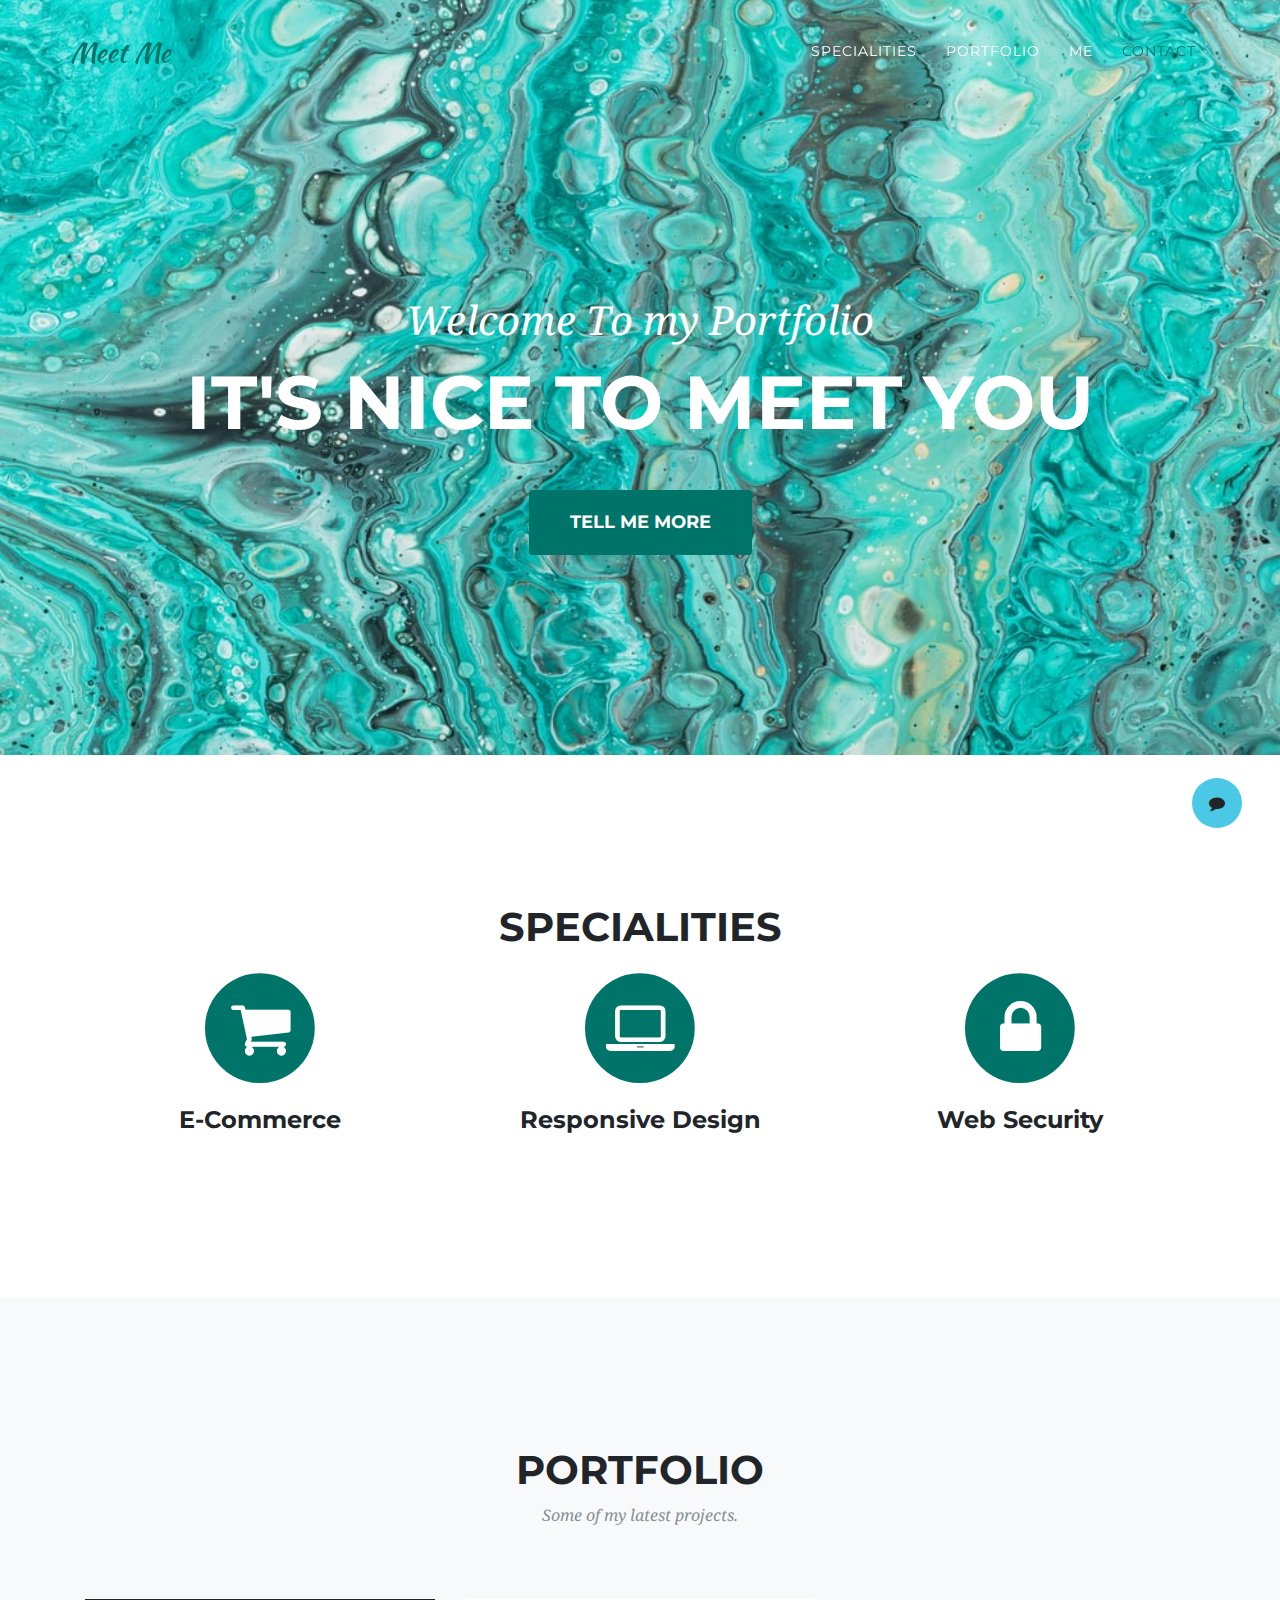
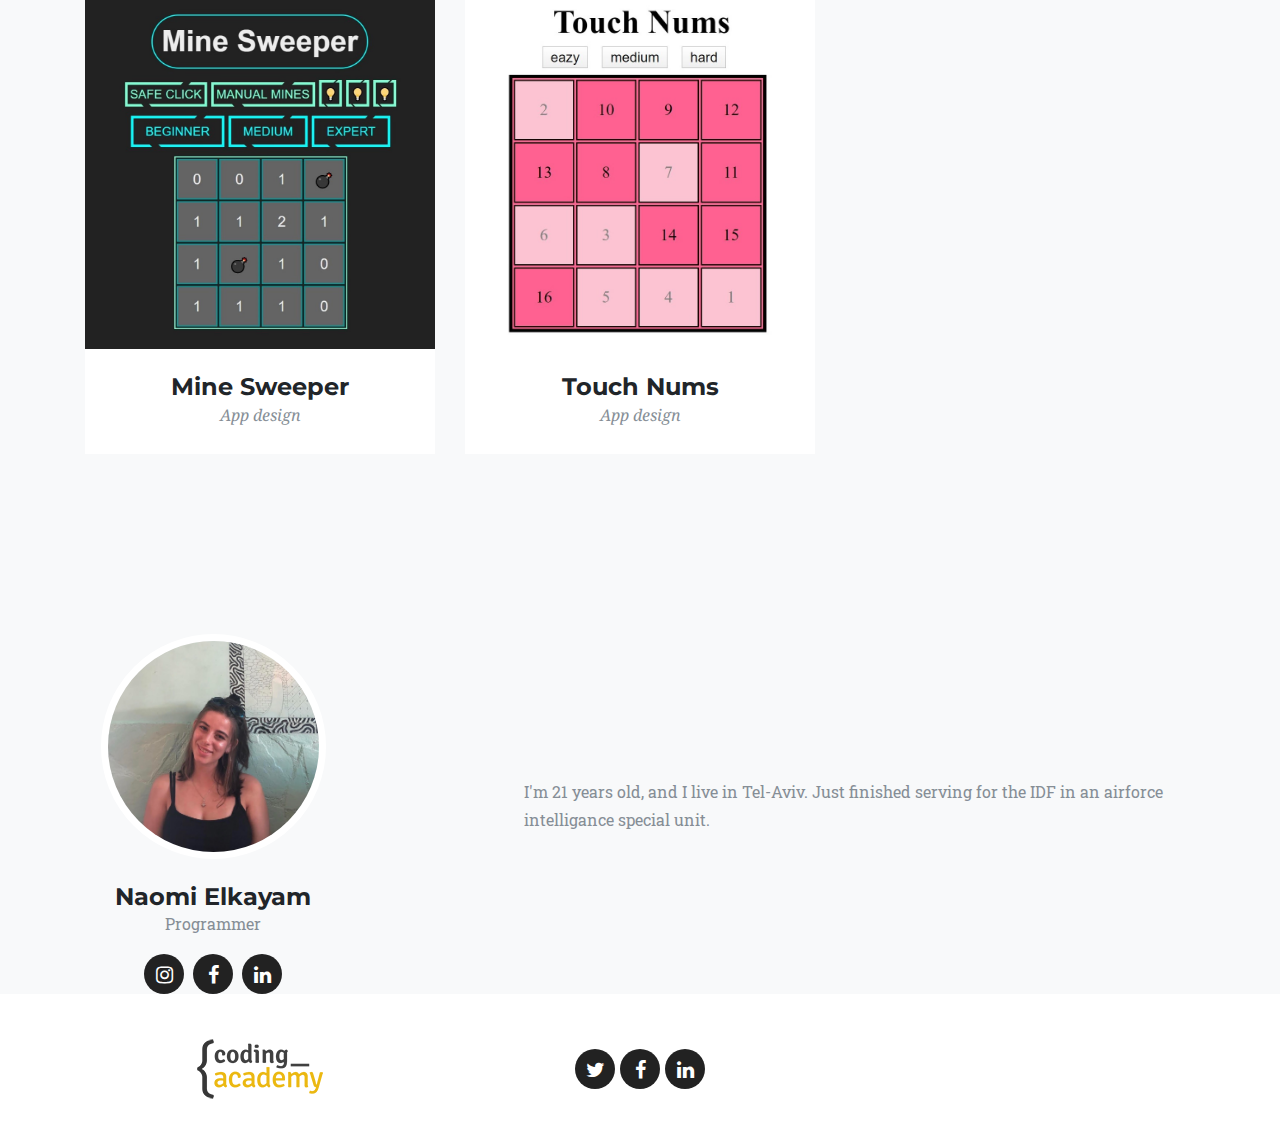
<file: index.html>
<!DOCTYPE html>
<html lang="en">

<head>

    <meta charset="utf-8">
    <meta name="viewport" content="width=device-width, initial-scale=1, shrink-to-fit=no">
    <meta name="description" content="">
    <meta name="author" content="">

    <title>Naomi Elkayam Portfolio</title>

    <!-- Bootstrap core CSS -->
    <link href="vendor/bootstrap/css/bootstrap.min.css" rel="stylesheet">

    <!-- Custom fonts for this template -->
    <link href="vendor/font-awesome/css/font-awesome.min.css" rel="stylesheet" type="text/css">
    <link href="https://fonts.googleapis.com/css?family=Montserrat:400,700" rel="stylesheet" type="text/css">
    <link href='https://fonts.googleapis.com/css?family=Kaushan+Script' rel='stylesheet' type='text/css'>
    <link href='https://fonts.googleapis.com/css?family=Droid+Serif:400,700,400italic,700italic' rel='stylesheet' type='text/css'>
    <link href='https://fonts.googleapis.com/css?family=Roboto+Slab:400,100,300,700' rel='stylesheet' type='text/css'>

    <!-- Custom styles for this template -->
    <link href="css/ca-gallery.css" rel="stylesheet">

</head>

<body id="page-top" onload="onInit()">
    <div class="offcanvas-btn" onClick="openCanvas()">
        <i class="fa fa-comment" aria-hidden="true"></i>
    </div>
    <aside class="offcanvas-aside">
        <!-- Contact -->
        <section id="contact">
            <div class="contact-form">
                <h4>Contact Me</h4>
                <label style="display: block;" for="user-email">Your Email:</label>
                <input placeholder="name@exapmle.com" type="text" id="user-email" name="user-email"><br><br>
                <label style="display: block;" for="subject">Subject</label>
                <input placeholder="Type subject here..." type="text" id="subject" name="subject"><br><br>
                <label style="display: block;" for="message-body">Message Body</label>
                <textarea rows="10" cols="20" placeholder="Type your message here..." id="message-body" name="message-body"></textarea>
                <button style="display: block;" onclick="onContactMe()">Submit</button>
            </div>
        </section>

    </aside>
    <!-- Navigation -->
    <nav class="navbar navbar-expand-lg navbar-dark fixed-top" id="mainNav">
        <div class="container">
            <a class="navbar-brand js-scroll-trigger" href="#page-top">Meet Me</a>
            <button class="navbar-toggler navbar-toggler-right" type="button" data-toggle="collapse" data-target="#navbarResponsive" aria-controls="navbarResponsive" aria-expanded="false" aria-label="Toggle navigation">
          <i class="fa fa-bars"></i>
        </button>
            <div class="collapse navbar-collapse" id="navbarResponsive">
                <ul class="navbar-nav ml-auto">
                    <li class="nav-item">
                        <a class="nav-link js-scroll-trigger" href="#services">Specialities</a>
                    </li>
                    <li class="nav-item">
                        <a class="nav-link js-scroll-trigger" href="#portfolio">Portfolio</a>
                    </li>
                    <li class="nav-item">
                        <a class="nav-link js-scroll-trigger" href="#me">Me</a>
                    </li>
                    <li class="nav-item">
                        <a class="nav-link js-scroll-trigger" href="#contact">Contact</a>
                    </li>
                </ul>
            </div>
        </div>
    </nav>

    <!-- Header -->
    <header class="masthead">
        <div class="container">
            <div class="intro-text">
                <div class="intro-lead-in">Welcome To my Portfolio</div>
                <div class="intro-heading">It's Nice To Meet You</div>
                <a class="btn btn-xl js-scroll-trigger" href="#services">Tell Me More</a>
            </div>
        </div>
    </header>

    <!-- Services -->
    <section id="services">
        <div class="container">
            <div class="row">
                <div class="col-lg-12 text-center">
                    <h2 class="section-heading">Specialities</h2>
                    <!-- <h3 class="section-subheading text-muted">Lorem ipsum dolor sit amet consectetur.</h3> -->
                </div>
            </div>
            <div class="row text-center">
                <div class="col-md-4">
                    <span class="fa-stack fa-4x">
              <i class="fa fa-circle fa-stack-2x text-primary"></i>
              <i class="fa fa-shopping-cart fa-stack-1x fa-inverse"></i>
            </span>
                    <h4 class="service-heading">E-Commerce</h4>
                    <!-- <p class="text-muted">Lorem ipsum dolor sit amet, consectetur adipisicing elit. Minima maxime quam architecto quo inventore harum ex magni, dicta impedit.</p> -->
                </div>
                <div class="col-md-4">
                    <span class="fa-stack fa-4x">
              <i class="fa fa-circle fa-stack-2x text-primary"></i>
              <i class="fa fa-laptop fa-stack-1x fa-inverse"></i>
            </span>
                    <h4 class="service-heading">Responsive Design</h4>
                    <!-- <p class="text-muted">Lorem ipsum dolor sit amet, consectetur adipisicing elit. Minima maxime quam architecto quo inventore harum ex magni, dicta impedit.</p> -->
                </div>
                <div class="col-md-4">
                    <span class="fa-stack fa-4x">
              <i class="fa fa-circle fa-stack-2x text-primary"></i>
              <i class="fa fa-lock fa-stack-1x fa-inverse"></i>
            </span>
                    <h4 class="service-heading">Web Security</h4>
                    <!-- <p class="text-muted">Lorem ipsum dolor sit amet, consectetur adipisicing elit. Minima maxime quam architecto quo inventore harum ex magni, dicta impedit.</p> -->
                </div>
            </div>
        </div>
    </section>

    <!-- Portfolio Grid -->
    <section class="bg-light" id="portfolio">
        <div class="container">
            <div class="row">
                <div class="col-lg-12 text-center">
                    <h2 class="section-heading">Portfolio</h2>
                    <h3 class="section-subheading text-muted"> Some of my latest projects.</h3>
                </div>
            </div>
            <div class="row progects">

            </div>
        </div>
    </section>


    <!-- Me -->
    <section class="bg-light" id="me" style="padding: 0px;">
        <div class="row">
            <div class="col-sm-4">
                <div class="team-member">
                    <img class="mx-auto rounded-circle" src="img/team/naomis-pic.jpg">
                    <h4>Naomi Elkayam</h4>
                    <p class="text-muted">Programmer</p>
                    <ul class="list-inline social-buttons">
                        <li class="list-inline-item">
                            <a href="https://www.instagram.com/naomielka/?hl=en" target="_blank">
                                <i class="fa fa-instagram"></i>
                            </a>
                        </li>
                        <li class="list-inline-item">
                            <a href="https://www.facebook.com/naomi.elkayam/" target="_blank">
                                <i class="fa fa-facebook"></i>
                            </a>
                        </li>
                        <li class="list-inline-item">
                            <a href="#" target="_blank">
                                <i class="fa fa-linkedin"></i>
                            </a>
                        </li>
                    </ul>
                </div>
            </div>
            <div class="col-sm-8 flex-align-center">
                <p class="large text-muted  about-description"> I'm 21 years old, and I live in Tel-Aviv. Just finished serving for the IDF in an airforce intelligance special unit.
                </p>
            </div>
        </div>
    </section>


    <!-- Footer -->
    <footer>
        <div class="container">
            <div class="row">
                <div class="col-md-4 flex-align-center">
                    <a href="http://coding-academy.org" target="_blank">
                        <img src="./img/ca-logo.png" alt="">
                    </a>
                </div>
                <div class="col-md-4 flex-align-center">
                    <ul class="list-inline social-buttons flex-align-center">
                        <li class="list-inline-item">
                            <a href="#">
                                <i class="fa fa-twitter"></i>
                            </a>
                        </li>
                        <li class="list-inline-item flex-align-center">
                            <a href="#">
                                <i class="fa fa-facebook"></i>
                            </a>
                        </li>
                        <li class="list-inline-item">
                            <a href="#">
                                <i class="fa fa-linkedin"></i>
                            </a>
                        </li>
                    </ul>
                </div>
                <!-- <div class="col-md-4 flex-align-center">
                    <ul class="list-inline quicklinks">
                        <li class="list-inline-item">
                            <a href="#">More Me</a>
                        </li>
                        <li class="list-inline-item">
                            <a href="#">Even More</a>
                        </li>
                    </ul>
                </div> -->
            </div>
        </div>
    </footer>

    <!-- Portfolio Modals -->
    <div class="modal-container"></div>

    <!-- Bootstrap core JavaScript -->
    <script src="vendor/jquery/jquery.min.js"></script>
    <script src="vendor/popper/popper.min.js"></script>
    <script src="vendor/bootstrap/js/bootstrap.min.js"></script>

    <!-- Plugin JavaScript -->
    <script src="vendor/jquery-easing/jquery.easing.min.js"></script>

    <!-- Custom scripts for this template -->
    <script src="js/ca-gallery.js"></script>
    <script src="js/offCanvas.js"></script>
    <script src="js/gallery.controller.js"></script>
    <script src="js/gallery.service.js"></script>


</body>

</html>
</file>
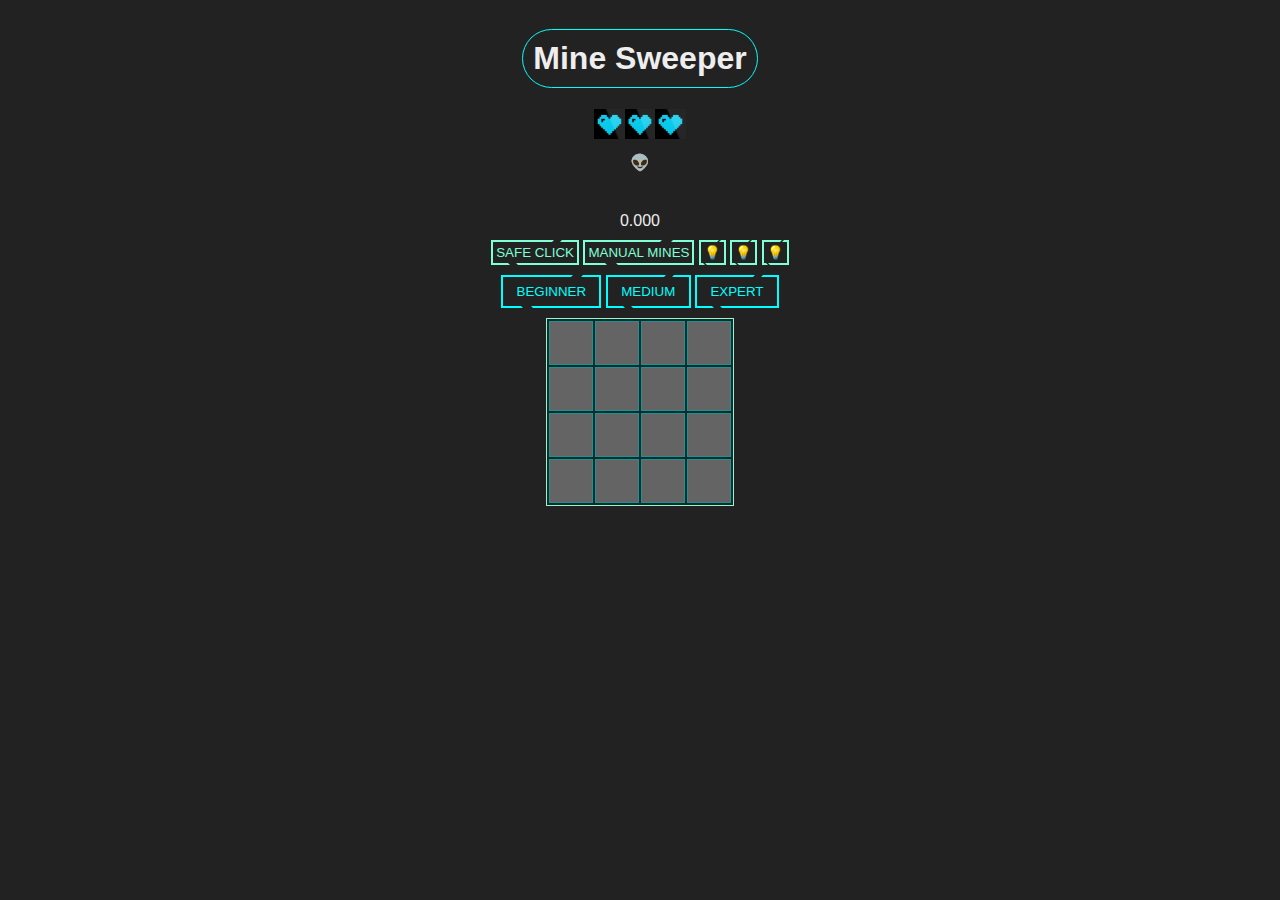
<file: projs/minesweeper/index.html>
<!DOCTYPE html>
<html lang="en">

<head>
    <meta charset="UTF-8">
    <meta name="viewport" content="width=device-width, initial-scale=1.0">
    <title>Mine Sweeper</title>
    <link rel="stylesheet" href="css/main.css" />
    <link rel="stylesheet" href="css/button.css" />

</head>

<body onload="init()">

    <div class="header">
        <h1 class="header1">Mine Sweeper</h1>
    </div>
    <div class="lives">
        <div class="life"></div>
    </div>
    <div class="emoji" onclick="restart()"></div>
    <div class="alert1">
        <span class="alerts"></span>
    </div>
    <!-- <div class="timer" id="result"></div> -->
    <div class="timer" id="current-time">0.000</div>
    <div class="extra-buttons">
        <button class="brk-btn extra-button" onclick="safeClick()" style="padding: 3px;
         color: aquamarine; border: 0.2em solid aquamarine">safe click</button>
        <button class="brk-btn extra-button" onclick="manualMinesOn()" style="padding: 3px;
         color: aquamarine; border: 0.2em solid aquamarine">manual mines</button>
        <button id="hint1" class="brk-btn extra-button" onclick="getHint(this)" style="padding: 3px;
         color: aquamarine; border: 0.2em solid aquamarine">HINT</button>
        <button id="hint2" class="brk-btn extra-button" onclick="getHint(this)" style="padding: 3px;
         color: aquamarine; border: 0.2em solid aquamarine">HINT</button>
        <button id="hint3" class="brk-btn extra-button" onclick="getHint(this)" style="padding: 3px;
         color: aquamarine; border: 0.2em solid aquamarine">HINT</button>
    </div>
    <div class="level-buttons">
        <button class="brk-btn" onclick="getLevel('beginner')">Beginner</button>
        <button class="brk-btn" onclick="getLevel('medium')">medium</button>
        <button class="brk-btn" onclick="getLevel('expert') ">Expert</button>
    </div>
    <div class=game>
        <div class="game-board"> </div>
    </div>


    <script src="js/utils.js "></script>
    <script src="js/extras.js "></script>
    <script src="js/game.js "></script>
</body>

</html>
</file>
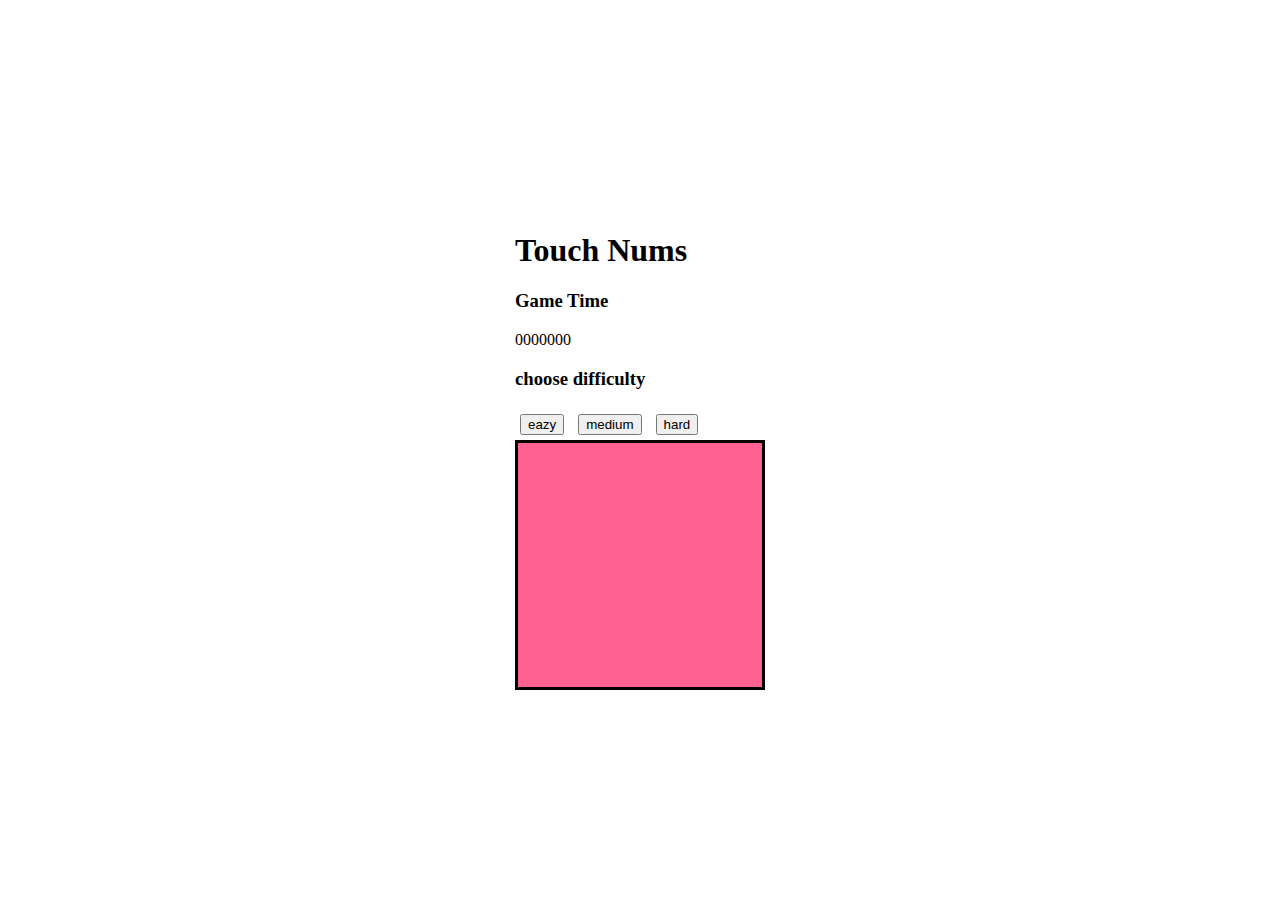
<file: projs/touchnums/index.html>
<!DOCTYPE html>
<html lang="en">

<head>
    <meta charset="UTF-8">
    <meta name="viewport" content="width=device-width, initial-scale=1.0">
    <title>Touch Nums</title>
    <link rel="stylesheet" href="css/main.css">
</head>

<body>
    <h1>Touch Nums</h1>
    <div>
        <h3>Game Time</h3>
        <div class=timer>0000000</div>
        <h3>choose difficulty</h3>
        <button class=eazy onclick="chooseDifficulty('eazy')">eazy</button>
        <button alsaa=medium onclick="chooseDifficulty('medium')">medium</button>
        <button calss=hard onclick="chooseDifficulty('hard')">hard</button>

    </div>
    <div>
        <table class=table></table>
    </div>


    <script src="js/main.js"></script>
    <script src="js/util.js"></script>
</body>

</html>
</file>
<file: css/ca-gallery.css>
body {
        overflow-x: hidden;
        font-family: 'Roboto Slab', 'Helvetica Neue', Helvetica, Arial, sans-serif;
    }
    
    p {
        line-height: 1.75;
    }
    
    a {
        color: #01746a;
    }
    
    a.active,
    a:active,
    a:focus,
    a:hover {
        color: #1a97b6;
    }
    
    h1,
    h2,
    h3,
    h4,
    h5,
    h6 {
        font-weight: 700;
        font-family: 'Montserrat', 'Helvetica Neue', Helvetica, Arial, sans-serif;
        text-transform: uppercase;
    }
    
    section {
        padding: 100px 0;
    }
    
    section h2.section-heading {
        font-size: 40px;
        margin-top: 0;
        margin-bottom: 15px;
    }
    
    section h3.section-subheading {
        font-size: 16px;
        font-weight: 400;
        font-style: italic;
        margin-bottom: 75px;
        text-transform: none;
        font-family: 'Droid Serif', 'Helvetica Neue', Helvetica, Arial, sans-serif;
    }
    
    @media (min-width: 768px) {
        section {
            padding: 150px 0;
        }
    }
    
     ::-moz-selection {
        background: #01746a;
        text-shadow: none;
    }
    
     ::selection {
        background: #01746a;
        text-shadow: none;
    }
    
    img::selection {
        background: transparent;
    }
    
    img::-moz-selection {
        background: transparent;
    }
    
    body {
        -webkit-tap-highlight-color: #01746a;
    }
    
    .offcanvas-btn {
        z-index: 100000;
        position: fixed;
        bottom: 8%;
        right: 3%;
        height: 50px;
        width: 50px;
        background: #4cc8e7;
        border-radius: 50%;
        display: flex;
        justify-content: center;
        align-items: center;
        cursor: pointer;
        margin-right: 0;
        transition: all 0.3s ease;
    }
    
    .offcanvas-btn-open {
        margin-right: 80vw;
    }
    
    .offcanvas-aside {
        position: fixed;
        height: 100%;
        background: rgb(148, 224, 218);
        width: 80vw;
        right: -80vw;
        z-index: 10;
        transition: all 0.3s ease;
        display: flex;
        flex-direction: column;
        align-items: center;
        justify-content: space-around;
    }
    
    .offcanvas-aside img {
        border-radius: 50%;
    }
    
    .offcanvas-aside p {
        text-align: center;
    }
    
    .offcanvas-aside .offcanvas-content-suffix {
        height: 20%;
    }
    
    @media (min-width: 575px) {
        .offcanvas-btn-open {
            margin-right: 30vw;
        }
        .offcanvas-aside {
            width: 30vw;
            right: -30vw;
        }
    }
    
    .offcanvas-aside-open {
        right: 0;
    }
    
    #mainNav {
        background-color: #222222;
        z-index: 5;
    }
    
    #mainNav .navbar-toggler {
        font-size: 12px;
        right: 0;
        padding: 13px;
        text-transform: uppercase;
        color: white;
        border: 0;
        background-color: #01746a;
        font-family: 'Montserrat', 'Helvetica Neue', Helvetica, Arial, sans-serif;
        text-transform: uppercase;
    }
    
    #mainNav .navbar-brand {
        color: #01746a;
        font-family: 'Kaushan Script', 'Helvetica Neue', Helvetica, Arial, cursive;
    }
    
    #mainNav .navbar-brand.active,
    #mainNav .navbar-brand:active,
    #mainNav .navbar-brand:focus,
    #mainNav .navbar-brand:hover {
        color: #1a97b6;
    }
    
    #mainNav .navbar-nav .nav-item .nav-link {
        font-size: 90%;
        font-weight: 400;
        padding: 0.75em 0;
        letter-spacing: 1px;
        color: white;
        font-family: 'Montserrat', 'Helvetica Neue', Helvetica, Arial, sans-serif;
        text-transform: uppercase;
    }
    
    #mainNav .navbar-nav .nav-item .nav-link.active,
    #mainNav .navbar-nav .nav-item .nav-link:hover {
        color: #01746a;
    }
    
    @media (min-width: 992px) {
        #mainNav {
            padding-top: 25px;
            padding-bottom: 25px;
            -webkit-transition: padding-top 0.3s, padding-bottom 0.3s;
            -moz-transition: padding-top 0.3s, padding-bottom 0.3s;
            transition: padding-top 0.3s, padding-bottom 0.3s;
            border: none;
            background-color: transparent;
        }
        #mainNav .navbar-brand {
            font-size: 1.75em;
            -webkit-transition: all 0.3s;
            -moz-transition: all 0.3s;
            transition: all 0.3s;
        }
        #mainNav .navbar-nav .nav-item .nav-link {
            padding: 1.1em 1em !important;
        }
        #mainNav.navbar-shrink {
            padding-top: 0;
            padding-bottom: 0;
            background-color: #222222;
        }
        #mainNav.navbar-shrink .navbar-brand {
            font-size: 1.25em;
            padding: 12px 0;
        }
    }
    
    header.masthead {
        text-align: center;
        color: white;
        background-image: url("../img/header-bg.jpg");
        background-repeat: no-repeat;
        background-attachment: scroll;
        background-position: center center;
        -webkit-background-size: cover;
        -moz-background-size: cover;
        -o-background-size: cover;
        background-size: cover;
    }
    
    header.masthead .intro-text {
        padding-top: 150px;
        padding-bottom: 100px;
    }
    
    header.masthead .intro-text .intro-lead-in {
        font-size: 22px;
        font-style: italic;
        line-height: 22px;
        margin-bottom: 25px;
        font-family: 'Droid Serif', 'Helvetica Neue', Helvetica, Arial, sans-serif;
    }
    
    header.masthead .intro-text .intro-heading {
        font-size: 50px;
        font-weight: 700;
        line-height: 50px;
        margin-bottom: 25px;
        font-family: 'Montserrat', 'Helvetica Neue', Helvetica, Arial, sans-serif;
        text-transform: uppercase;
    }
    
    @media (min-width: 768px) {
        header.masthead .intro-text {
            padding-top: 300px;
            padding-bottom: 200px;
        }
        header.masthead .intro-text .intro-lead-in {
            font-size: 40px;
            font-style: italic;
            line-height: 40px;
            margin-bottom: 25px;
            font-family: 'Droid Serif', 'Helvetica Neue', Helvetica, Arial, sans-serif;
        }
        header.masthead .intro-text .intro-heading {
            font-size: 75px;
            font-weight: 700;
            line-height: 75px;
            margin-bottom: 50px;
            font-family: 'Montserrat', 'Helvetica Neue', Helvetica, Arial, sans-serif;
            text-transform: uppercase;
        }
    }
    
    .service-heading {
        margin: 15px 0;
        text-transform: none;
    }
    
    #portfolio .portfolio-item {
        right: 0;
        margin: 0 0 15px;
    }
    
    #portfolio .portfolio-item .portfolio-link {
        position: relative;
        display: block;
        max-width: 400px;
        margin: 0 auto;
        cursor: pointer;
    }
    
    #portfolio .portfolio-item .portfolio-link .portfolio-hover {
        position: absolute;
        width: 100%;
        height: 100%;
        -webkit-transition: all ease 0.5s;
        -moz-transition: all ease 0.5s;
        transition: all ease 0.5s;
        opacity: 0;
        background: rgba(77, 224, 217, 0.9);
    }
    
    #portfolio .portfolio-item .portfolio-link .portfolio-hover:hover {
        opacity: 1;
    }
    
    #portfolio .portfolio-item .portfolio-link .portfolio-hover .portfolio-hover-content {
        font-size: 20px;
        position: absolute;
        top: 50%;
        width: 100%;
        height: 20px;
        margin-top: -12px;
        text-align: center;
        color: white;
    }
    
    #portfolio .portfolio-item .portfolio-link .portfolio-hover .portfolio-hover-content i {
        margin-top: -12px;
    }
    
    #portfolio .portfolio-item .portfolio-link .portfolio-hover .portfolio-hover-content h3,
    #portfolio .portfolio-item .portfolio-link .portfolio-hover .portfolio-hover-content h4 {
        margin: 0;
    }
    
    #portfolio .portfolio-item .portfolio-caption {
        max-width: 400px;
        margin: 0 auto;
        padding: 25px;
        text-align: center;
        background-color: white;
    }
    
    #portfolio .portfolio-item .portfolio-caption h4 {
        margin: 0;
        text-transform: none;
    }
    
    #portfolio .portfolio-item .portfolio-caption p {
        font-size: 16px;
        font-style: italic;
        margin: 0;
        font-family: 'Droid Serif', 'Helvetica Neue', Helvetica, Arial, sans-serif;
    }
    
    #portfolio * {
        z-index: 2;
    }
    
    @media (min-width: 767px) {
        #portfolio .portfolio-item {
            margin: 0 0 30px;
        }
    }
    
    .portfolio-modal .modal-dialog {
        max-width: none;
        height: 100%;
        margin: 0;
    }
    
    .portfolio-modal .modal-content {
        min-height: 100%;
        padding: 100px 0;
        text-align: center;
        border: none;
        border-radius: 0;
        background-clip: border-box;
        -webkit-box-shadow: none;
        box-shadow: none;
    }
    
    .portfolio-modal .modal-content h2 {
        font-size: 3em;
        margin-bottom: 15px;
    }
    
    .portfolio-modal .modal-content p {
        margin-bottom: 30px;
    }
    
    .portfolio-modal .modal-content p.item-intro {
        font-size: 16px;
        font-style: italic;
        margin: 20px 0 30px;
        font-family: 'Droid Serif', 'Helvetica Neue', Helvetica, Arial, sans-serif;
    }
    
    .portfolio-modal .modal-content ul.list-inline {
        margin-top: 0;
        margin-bottom: 30px;
    }
    
    .portfolio-modal .modal-content img {
        margin-bottom: 30px;
    }
    
    .portfolio-modal .modal-content button {
        cursor: pointer;
    }
    
    .portfolio-modal .close-modal {
        position: absolute;
        top: 25px;
        right: 25px;
        width: 75px;
        height: 75px;
        cursor: pointer;
        background-color: transparent;
    }
    
    .portfolio-modal .close-modal:hover {
        opacity: 0.3;
    }
    
    .portfolio-modal .close-modal .lr {
        /* Safari and Chrome */
        z-index: 1051;
        width: 1px;
        height: 75px;
        margin-left: 35px;
        /* IE 9 */
        -webkit-transform: rotate(45deg);
        -ms-transform: rotate(45deg);
        transform: rotate(45deg);
        background-color: #222222;
    }
    
    .portfolio-modal .close-modal .lr .rl {
        /* Safari and Chrome */
        z-index: 1052;
        width: 1px;
        height: 75px;
        /* IE 9 */
        -webkit-transform: rotate(90deg);
        -ms-transform: rotate(90deg);
        transform: rotate(90deg);
        background-color: #222222;
    }
    
    .portfolio-modal .modal-backdrop {
        display: none;
        opacity: 0;
    }
    
    .timeline {
        position: relative;
        padding: 0;
        list-style: none;
    }
    
    .timeline:before {
        position: absolute;
        top: 0;
        bottom: 0;
        left: 40px;
        width: 2px;
        margin-left: -1.5px;
        content: '';
        background-color: #f1f1f1;
    }
    
    .timeline>li {
        position: relative;
        min-height: 50px;
        margin-bottom: 50px;
    }
    
    .timeline>li:after,
    .timeline>li:before {
        display: table;
        content: ' ';
    }
    
    .timeline>li:after {
        clear: both;
    }
    
    .timeline>li .timeline-panel {
        position: relative;
        float: right;
        width: 100%;
        padding: 0 20px 0 100px;
        text-align: left;
    }
    
    .timeline>li .timeline-panel:before {
        right: auto;
        left: -15px;
        border-right-width: 15px;
        border-left-width: 0;
    }
    
    .timeline>li .timeline-panel:after {
        right: auto;
        left: -14px;
        border-right-width: 14px;
        border-left-width: 0;
    }
    
    .timeline>li .timeline-image {
        position: absolute;
        z-index: 100;
        left: 0;
        width: 80px;
        height: 80px;
        margin-left: 0;
        text-align: center;
        color: white;
        border: 7px solid #f1f1f1;
        border-radius: 100%;
        background-color: #01746a;
    }
    
    .timeline>li .timeline-image h4 {
        font-size: 10px;
        line-height: 14px;
        margin-top: 12px;
    }
    
    .timeline>li.timeline-inverted>.timeline-panel {
        float: right;
        padding: 0 20px 0 100px;
        text-align: left;
    }
    
    .timeline>li.timeline-inverted>.timeline-panel:before {
        right: auto;
        left: -15px;
        border-right-width: 15px;
        border-left-width: 0;
    }
    
    .timeline>li.timeline-inverted>.timeline-panel:after {
        right: auto;
        left: -14px;
        border-right-width: 14px;
        border-left-width: 0;
    }
    
    .timeline>li:last-child {
        margin-bottom: 0;
    }
    
    .timeline .timeline-heading h4 {
        margin-top: 0;
        color: inherit;
    }
    
    .timeline .timeline-heading h4.subheading {
        text-transform: none;
    }
    
    .timeline .timeline-body>ul,
    .timeline .timeline-body>p {
        margin-bottom: 0;
    }
    
    @media (min-width: 768px) {
        .timeline:before {
            left: 50%;
        }
        .timeline>li {
            min-height: 100px;
            margin-bottom: 100px;
        }
        .timeline>li .timeline-panel {
            float: left;
            width: 41%;
            padding: 0 20px 20px 30px;
            text-align: right;
        }
        .timeline>li .timeline-image {
            left: 50%;
            width: 100px;
            height: 100px;
            margin-left: -50px;
        }
        .timeline>li .timeline-image h4 {
            font-size: 13px;
            line-height: 18px;
            margin-top: 16px;
        }
        .timeline>li.timeline-inverted>.timeline-panel {
            float: right;
            padding: 0 30px 20px 20px;
            text-align: left;
        }
    }
    
    @media (min-width: 992px) {
        .timeline>li {
            min-height: 150px;
        }
        .timeline>li .timeline-panel {
            padding: 0 20px 20px;
        }
        .timeline>li .timeline-image {
            width: 150px;
            height: 150px;
            margin-left: -75px;
        }
        .timeline>li .timeline-image h4 {
            font-size: 18px;
            line-height: 26px;
            margin-top: 30px;
        }
        .timeline>li.timeline-inverted>.timeline-panel {
            padding: 0 20px 20px;
        }
    }
    
    @media (min-width: 1200px) {
        .timeline>li {
            min-height: 170px;
        }
        .timeline>li .timeline-panel {
            padding: 0 20px 20px 100px;
        }
        .timeline>li .timeline-image {
            width: 170px;
            height: 170px;
            margin-left: -85px;
        }
        .timeline>li .timeline-image h4 {
            margin-top: 40px;
        }
        .timeline>li.timeline-inverted>.timeline-panel {
            padding: 0 100px 20px 20px;
        }
    }
    
    .team-member {
        text-align: center;
    }
    
    .team-member img {
        width: 225px;
        height: 225px;
        border: 7px solid white;
    }
    
    .team-member h4 {
        margin-top: 25px;
        margin-bottom: 0;
        text-transform: none;
    }
    
    .team-member p {
        margin-top: 0;
    }
    
    .about-description {
        max-width: 80%;
    }
    
    @media (max-width: 800px) {
        .about-description {
            text-align: center;
            margin-top: 1rem;
            margin-bottom: 1rem;
        }
    }
    
    footer {
        padding: 25px 0;
        text-align: center;
    }
    
    footer span.copyright {
        font-size: 90%;
        line-height: 40px;
        text-transform: none;
        font-family: 'Montserrat', 'Helvetica Neue', Helvetica, Arial, sans-serif;
        text-transform: uppercase;
    }
    
    footer ul.quicklinks {
        font-size: 90%;
        line-height: 40px;
        margin-bottom: 0;
        text-transform: none;
        font-family: 'Montserrat', 'Helvetica Neue', Helvetica, Arial, sans-serif;
        text-transform: uppercase;
    }
    
    ul.social-buttons {
        margin-bottom: 0;
    }
    
    ul.social-buttons li a {
        font-size: 20px;
        line-height: 40px;
        display: block;
        width: 40px;
        height: 40px;
        -webkit-transition: all 0.3s;
        -moz-transition: all 0.3s;
        transition: all 0.3s;
        color: white;
        border-radius: 100%;
        outline: none;
        background-color: #222222;
    }
    
    ul.social-buttons li a:active,
    ul.social-buttons li a:focus,
    ul.social-buttons li a:hover {
        background-color: #01746a;
    }
    
    .flex-align-center {
        display: flex;
        justify-content: center;
        align-items: center;
    }
    
    .text-primary {
        color: #01746a !important;
    }
    
    .btn-primary {
        font-weight: 700;
        color: white;
        border-color: #01746a;
        background-color: #01746a;
        font-family: 'Montserrat', 'Helvetica Neue', Helvetica, Arial, sans-serif;
        text-transform: uppercase;
    }
    
    .btn-primary.focus,
    .btn-primary:focus {
        color: white;
        border-color: #1a97b6;
        background-color: #1a97b6;
    }
    
    .btn-primary:hover {
        color: white;
        border-color: #00495f;
        background-color: #1a97b6;
    }
    
    .btn-primary.active,
    .btn-primary:active,
    .open>.btn-primary.dropdown-toggle {
        color: white;
        border-color: #00495f;
        background-color: #1a97b6;
    }
    
    .btn-primary.active.focus,
    .btn-primary.active:focus,
    .btn-primary.active:hover,
    .btn-primary:active.focus,
    .btn-primary:active:focus,
    .btn-primary:active:hover,
    .open>.btn-primary.dropdown-toggle.focus,
    .open>.btn-primary.dropdown-toggle:focus,
    .open>.btn-primary.dropdown-toggle:hover {
        color: white;
        border-color: #1a97b6;
        background-color: #dcab01;
    }
    
    .btn-primary.active,
    .btn-primary:active,
    .open>.btn-primary.dropdown-toggle {
        background-image: none;
    }
    
    .btn-primary.disabled.focus,
    .btn-primary.disabled:focus,
    .btn-primary.disabled:hover,
    .btn-primary[disabled].focus,
    .btn-primary[disabled]:focus,
    .btn-primary[disabled]:hover,
    fieldset[disabled] .btn-primary.focus,
    fieldset[disabled] .btn-primary:focus,
    fieldset[disabled] .btn-primary:hover {
        border-color: #01746a;
        background-color: #01746a;
    }
    
    .btn-primary .badge {
        color: #01746a;
        background-color: white;
    }
    
    .btn-xl {
        font-size: 18px;
        font-weight: 700;
        padding: 20px 40px;
        border-radius: 3px;
        color: white;
        border-color: #01746a;
        background-color: #01746a;
        font-family: 'Montserrat', 'Helvetica Neue', Helvetica, Arial, sans-serif;
        text-transform: uppercase;
    }
    
    .btn-xl.focus,
    .btn-xl:focus {
        color: white;
        border-color: #1a97b6;
        background-color: #1a97b6;
    }
    
    .btn-xl:hover {
        color: white;
        border-color: #00495f;
        background-color: #1a97b6;
    }
    
    .btn-xl.active,
    .btn-xl:active,
    .open>.btn-xl.dropdown-toggle {
        color: white;
        border-color: #00495f;
        background-color: #1a97b6;
    }
    
    .btn-xl.active.focus,
    .btn-xl.active:focus,
    .btn-xl.active:hover,
    .btn-xl:active.focus,
    .btn-xl:active:focus,
    .btn-xl:active:hover,
    .open>.btn-xl.dropdown-toggle.focus,
    .open>.btn-xl.dropdown-toggle:focus,
    .open>.btn-xl.dropdown-toggle:hover {
        color: white;
        border-color: #1a97b6;
        background-color: #1a97b6;
    }
    
    .btn-xl.active,
    .btn-xl:active,
    .open>.btn-xl.dropdown-toggle {
        background-image: none;
    }
    
    .btn-xl.disabled.focus,
    .btn-xl.disabled:focus,
    .btn-xl.disabled:hover,
    .btn-xl[disabled].focus,
    .btn-xl[disabled]:focus,
    .btn-xl[disabled]:hover,
    fieldset[disabled] .btn-xl.focus,
    fieldset[disabled] .btn-xl:focus,
    fieldset[disabled] .btn-xl:hover {
        border-color: #01746a;
        background-color: #01746a;
    }
    
    .btn-xl .badge {
        color: #01746a;
        background-color: white;
    }
    /* reset bootstrap*/
    
    .row {
        margin-right: 0;
        margin-left: 0;
    }
    
    .container {
        padding-right: 0;
        padding-left: 0;
    }
    
    .contact-form {
        margin: 2rem;
        border: aqua solid 1px;
        padding: 1rem;
        background-color: rgb(222, 247, 245);
    }
</file>
<file: projs/minesweeper/css/main.css>
/* * {
    box-sizing: border-box;
} */

body {
    display: flex;
    flex-direction: column;
    height: 93vh;
    align-items: center;
    background: #222;
    color: #eee;
    font-family: "Dosis", sans-serif;
}

.header1 {
    margin-bottom: 1px;
    border: 1px solid aqua;
    border-radius: 30px;
    padding: 10px;
}

.life {
    margin-top: 20px;
}

.game-board,
.timer {
    margin: 10px;
}

.board {
    background-color: #222;
    text-align: center;
    border: aquamarine solid 1px;
}

table {
    table-layout: fixed;
}

.cell {
    background-color: rgb(100, 100, 100);
    border: rgb(0, 158, 158) solid 1px;
    width: 40px;
    height: 40px;
    display: table-cell;
    vertical-align: inherit;
    text-align: inherit;
    padding: 1px;
}

.cell:hover {
    background-color: rgb(197, 193, 193);
    cursor: pointer;
    color: rgb(100, 100, 100);
}

.alerts {
    z-index: 9;
    margin: 20px;
}

.emoji {
    margin-top: 10px;
}

.emoji:hover {
    cursor: pointer;
}

.alert1 {
    height: 30px;
}

.alerts {
    text-align: center;
    padding: 5px;
    background-color: rgb(121, 121, 121);
    opacity: 50%;
    margin: 10px;
    display: none;
}

.extra-buttons {
    margin-bottom: 10px;
}
</file>
<file: projs/minesweeper/css/button.css>
.brk-btn {
    position: relative;
    background: none;
    color: aqua;
    text-transform: uppercase;
    text-decoration: none;
    border: 0.2em solid aqua;
    padding: 0.5em 1em;
}

.brk-btn:before {
    content: "";
    display: block;
    position: absolute;
    width: 10%;
    background: #222;
    height: 0.3em;
    right: 20%;
    top: -0.21em;
    transform: skewX(-45deg);
    -webkit-transition: all 0.45s cubic-bezier(0.86, 0, 0.07, 1);
    transition: all 0.45s cubic-bezier(0.86, 0, 0.07, 1);
}

.brk-btn:after {
    content: "";
    display: block;
    position: absolute;
    width: 10%;
    background: #222;
    height: 0.3em;
    left: 20%;
    bottom: -0.25em;
    transform: skewX(45deg);
    -webkit-transition: all 0.45 cubic-bezier(0.86, 0, 0.07, 1);
    transition: all 0.45s cubic-bezier(0.86, 0, 0.07, 1);
}

.brk-btn:hover:before {
    cursor: pointer;
    right: 80%;
}

.brk-btn:hover:after {
    cursor: pointer;
    left: 80%;
}
</file>
<file: projs/touchnums/css/main.css>
html,
body {
    height: 100%;
}

html {
    display: table;
    margin: auto;
}

body {
    display: table-cell;
    vertical-align: middle;
}

.table {
    width: 250px;
    height: 250px;
    background-color: rgb(255, 97, 145);
    text-align: center;
    border: black solid 3px;
}

.table td {
    border: black solid 1px;
    width: 10px;
    height: 10px;
}

.table td:hover {
    background-color: rgb(255, 122, 129);
}

.clicked {
    border: solid black 1px;
    background-color: rgb(252, 196, 210);
    color: gray;
}

button {
    margin: 5px;
    vertical-align: auto;
}
</file>
